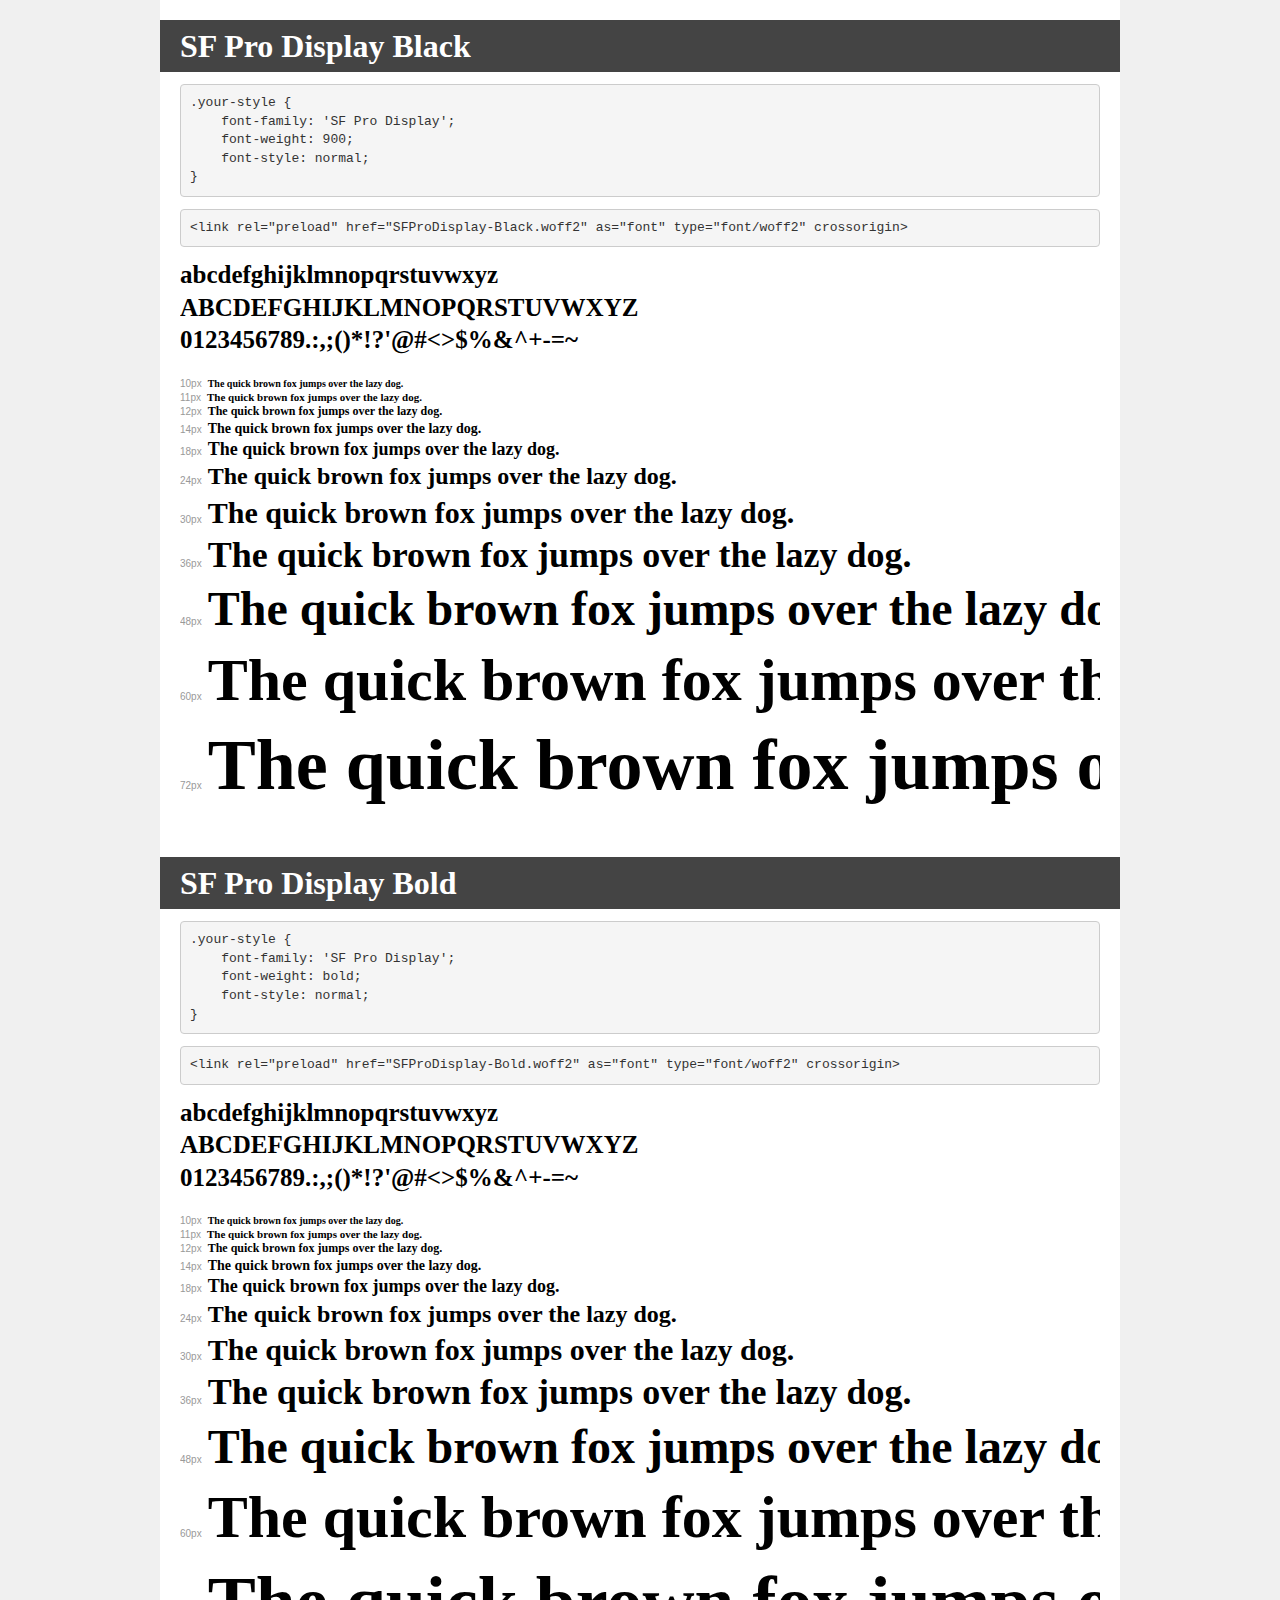
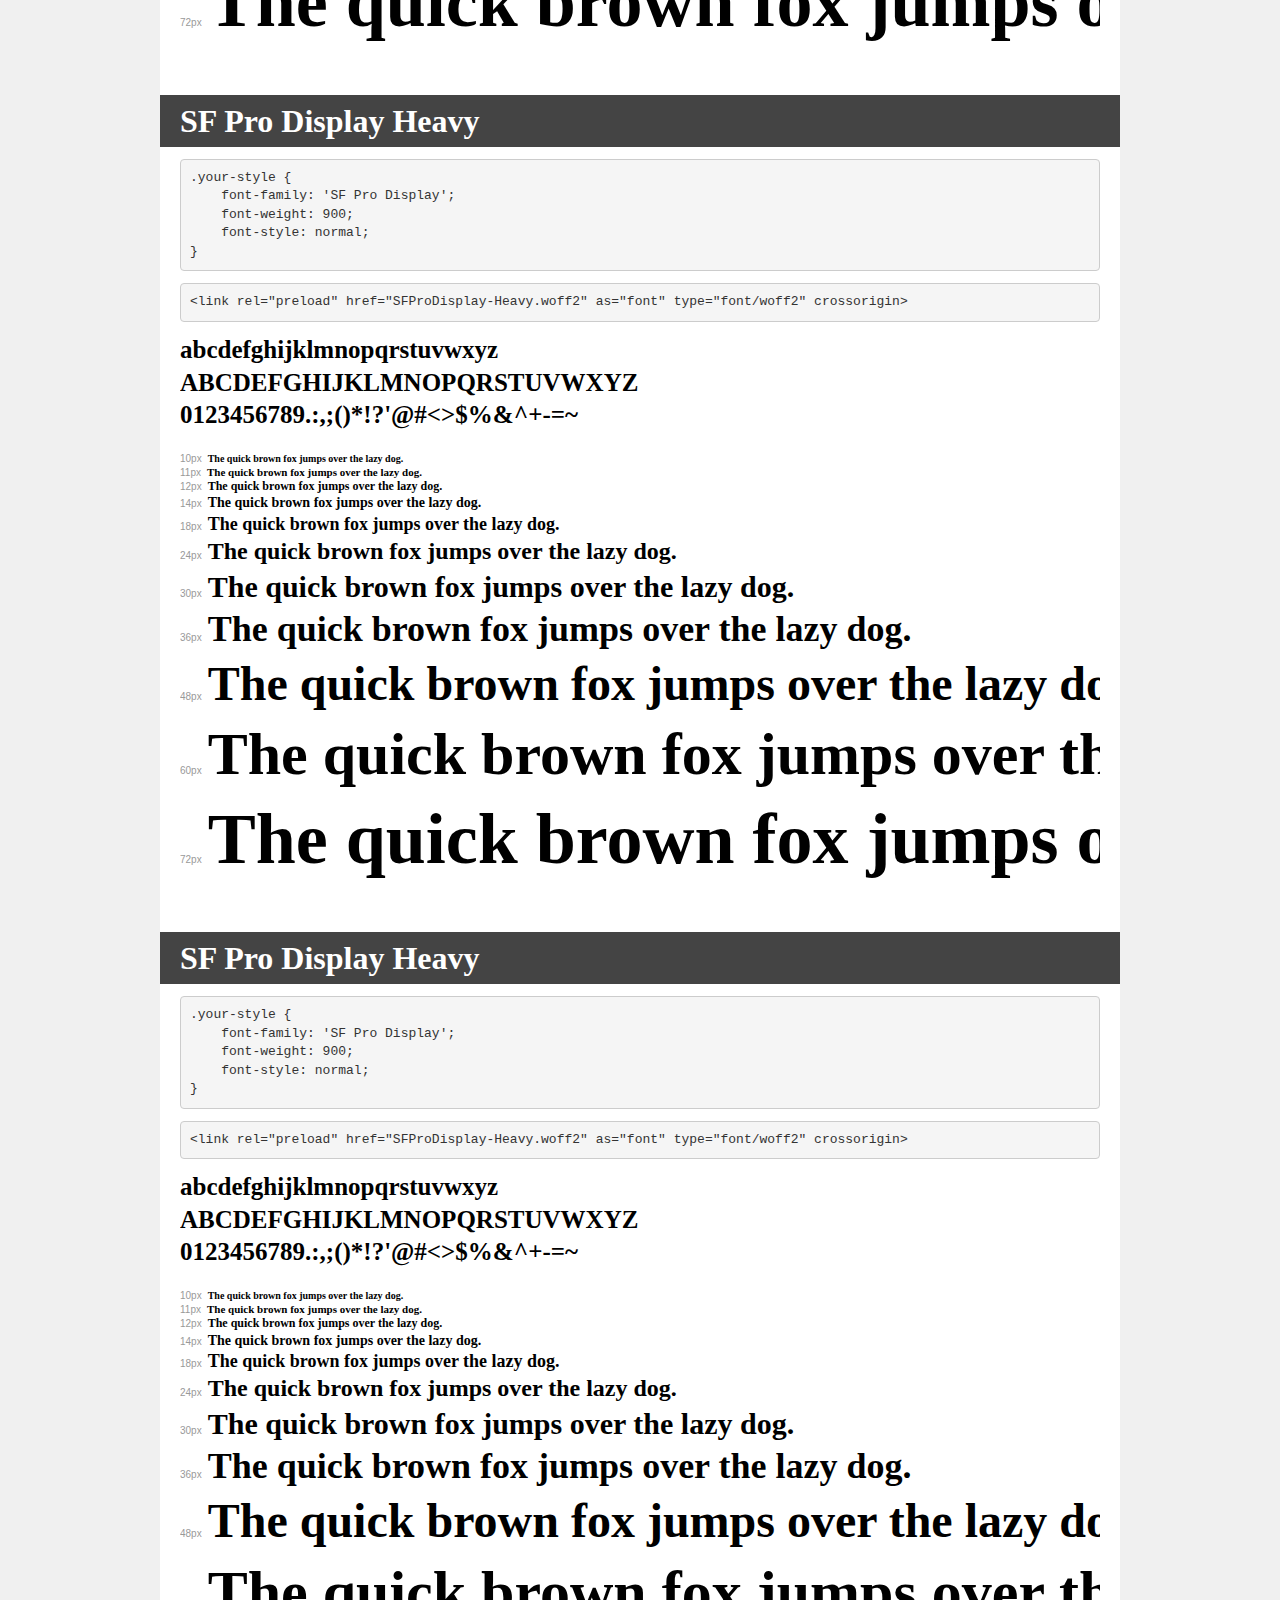
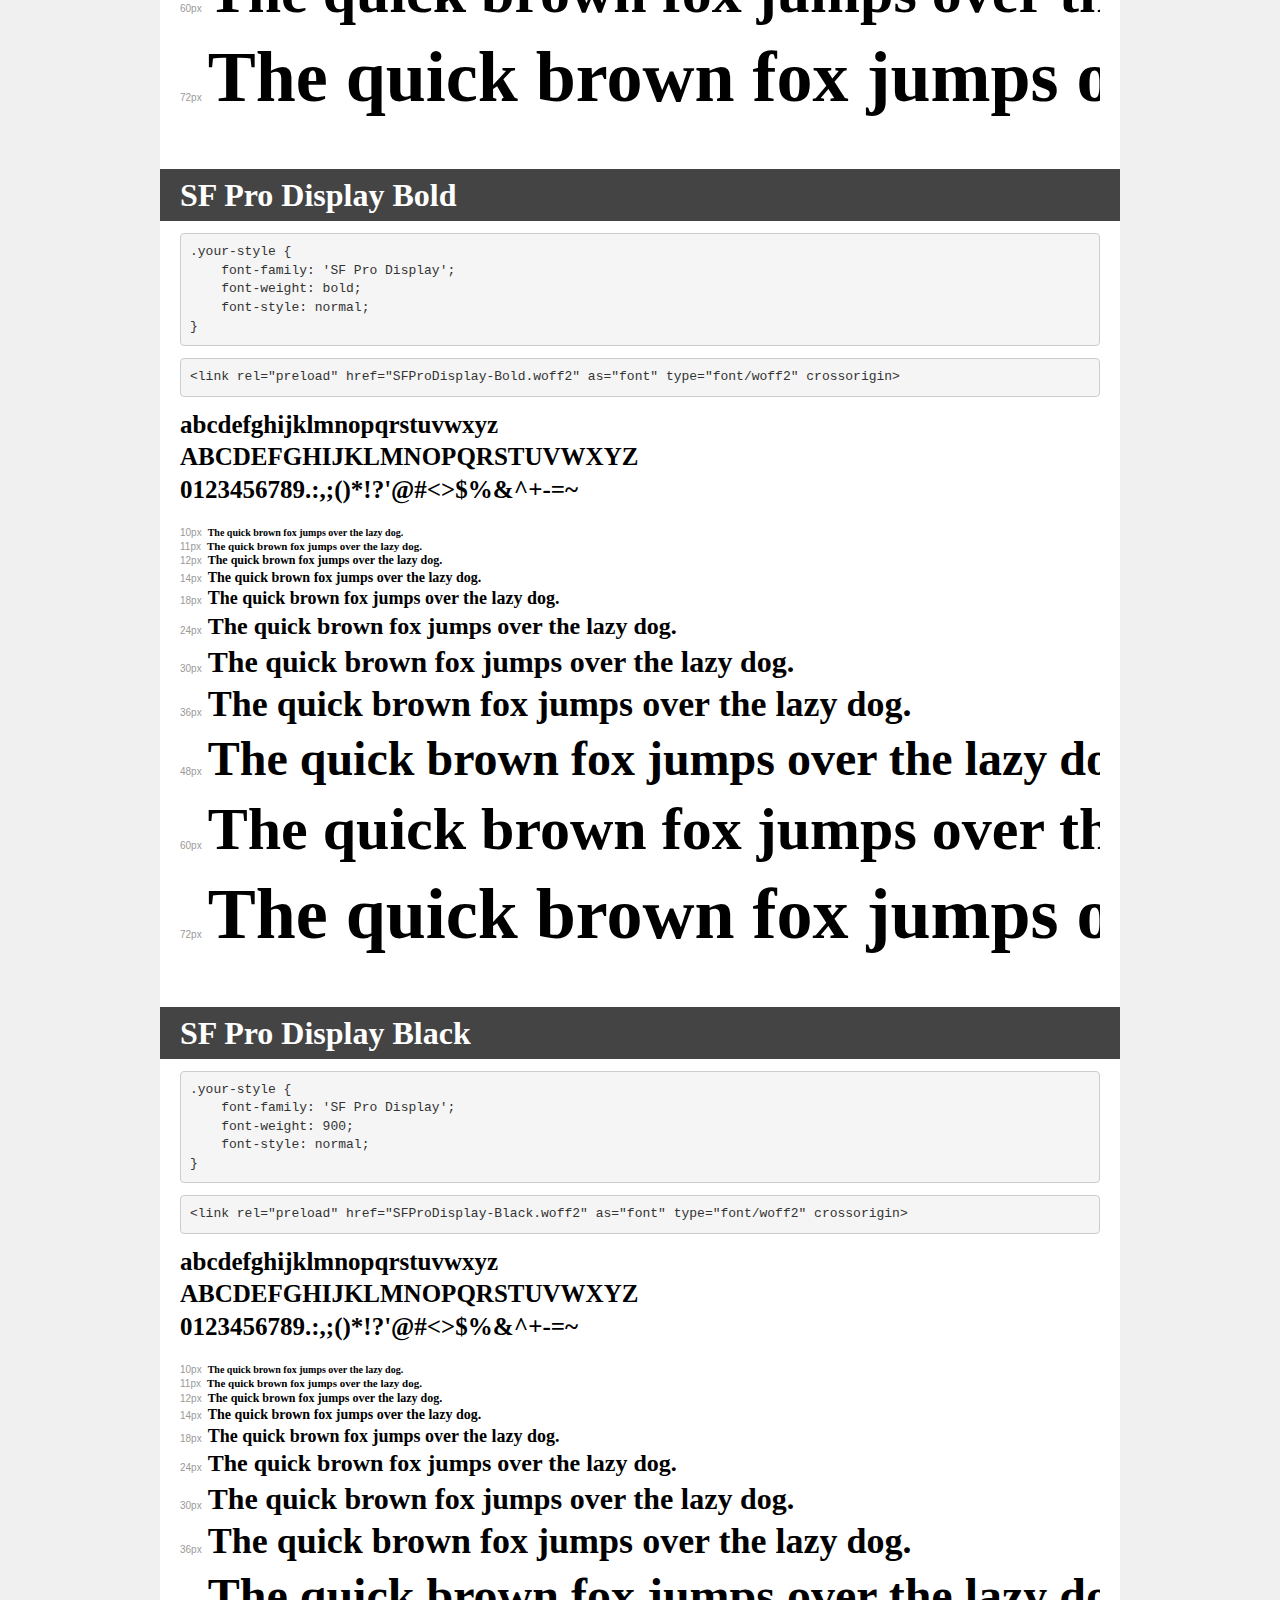
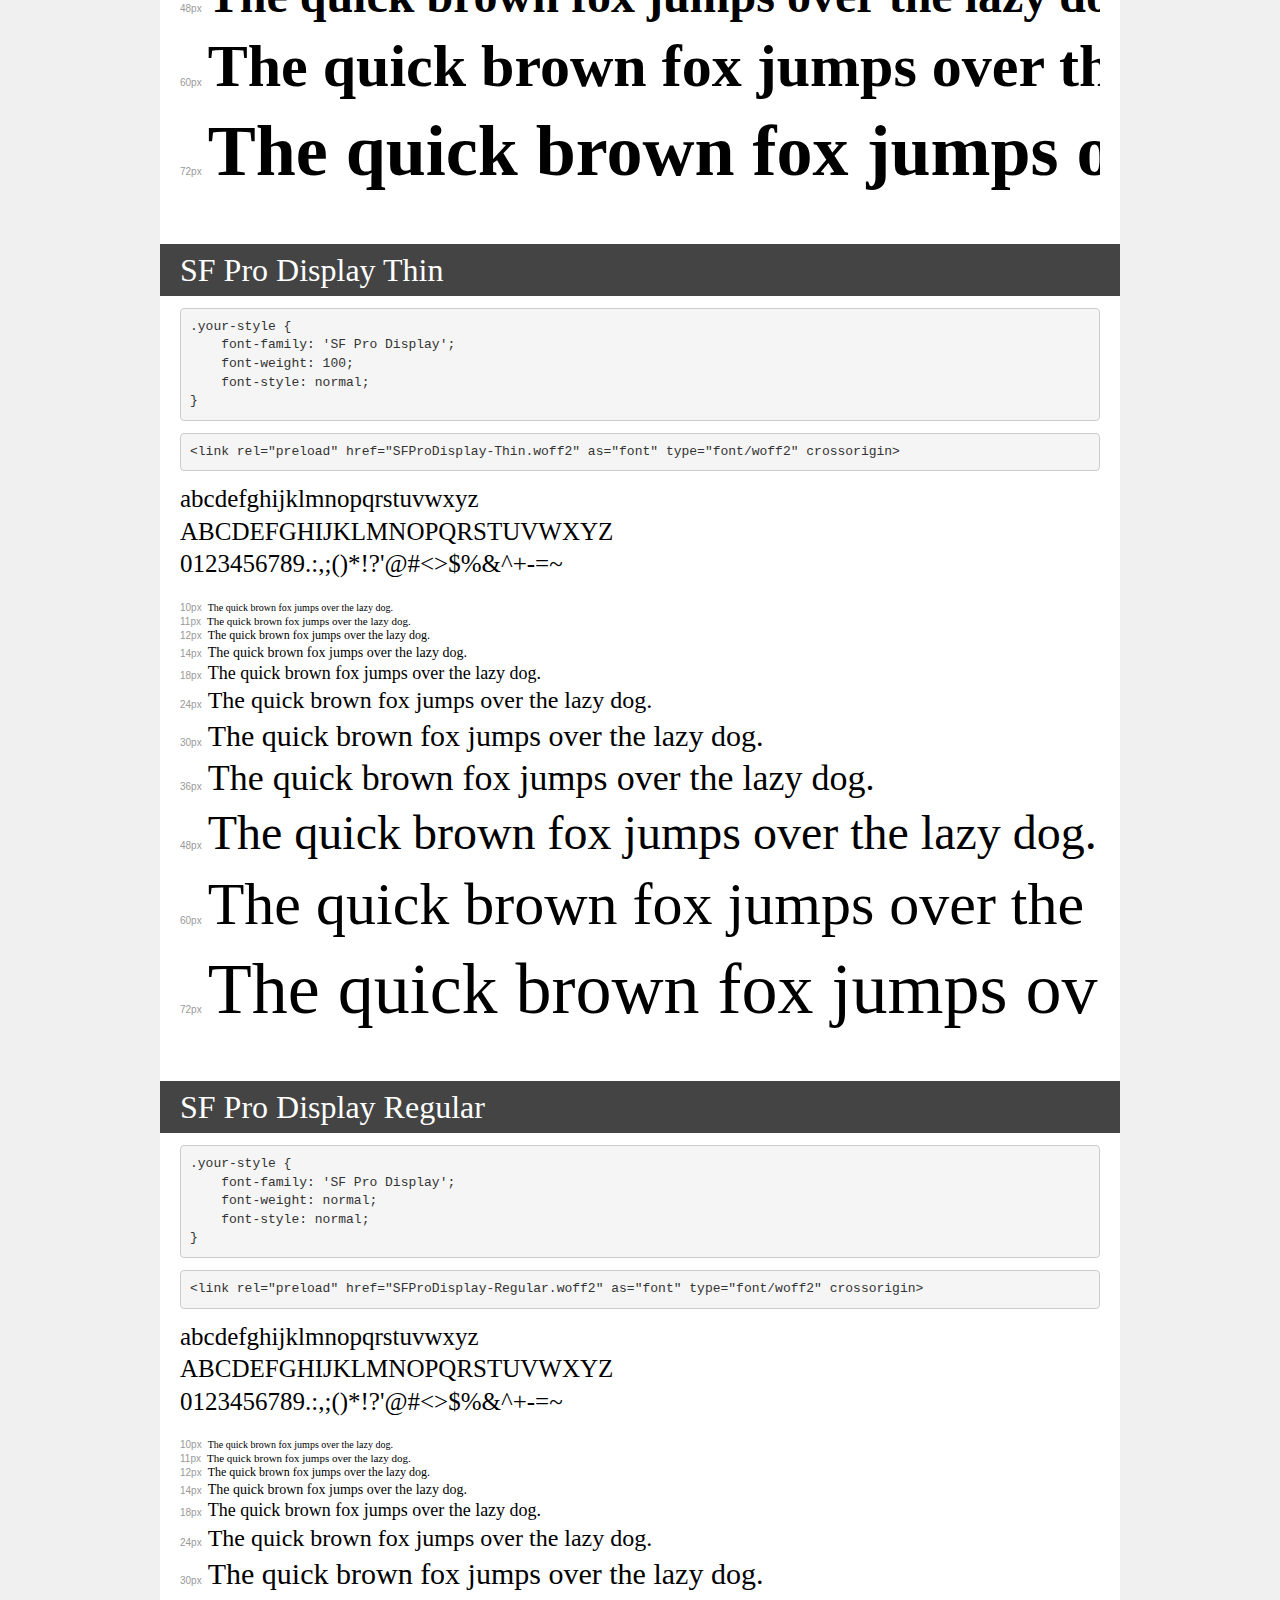
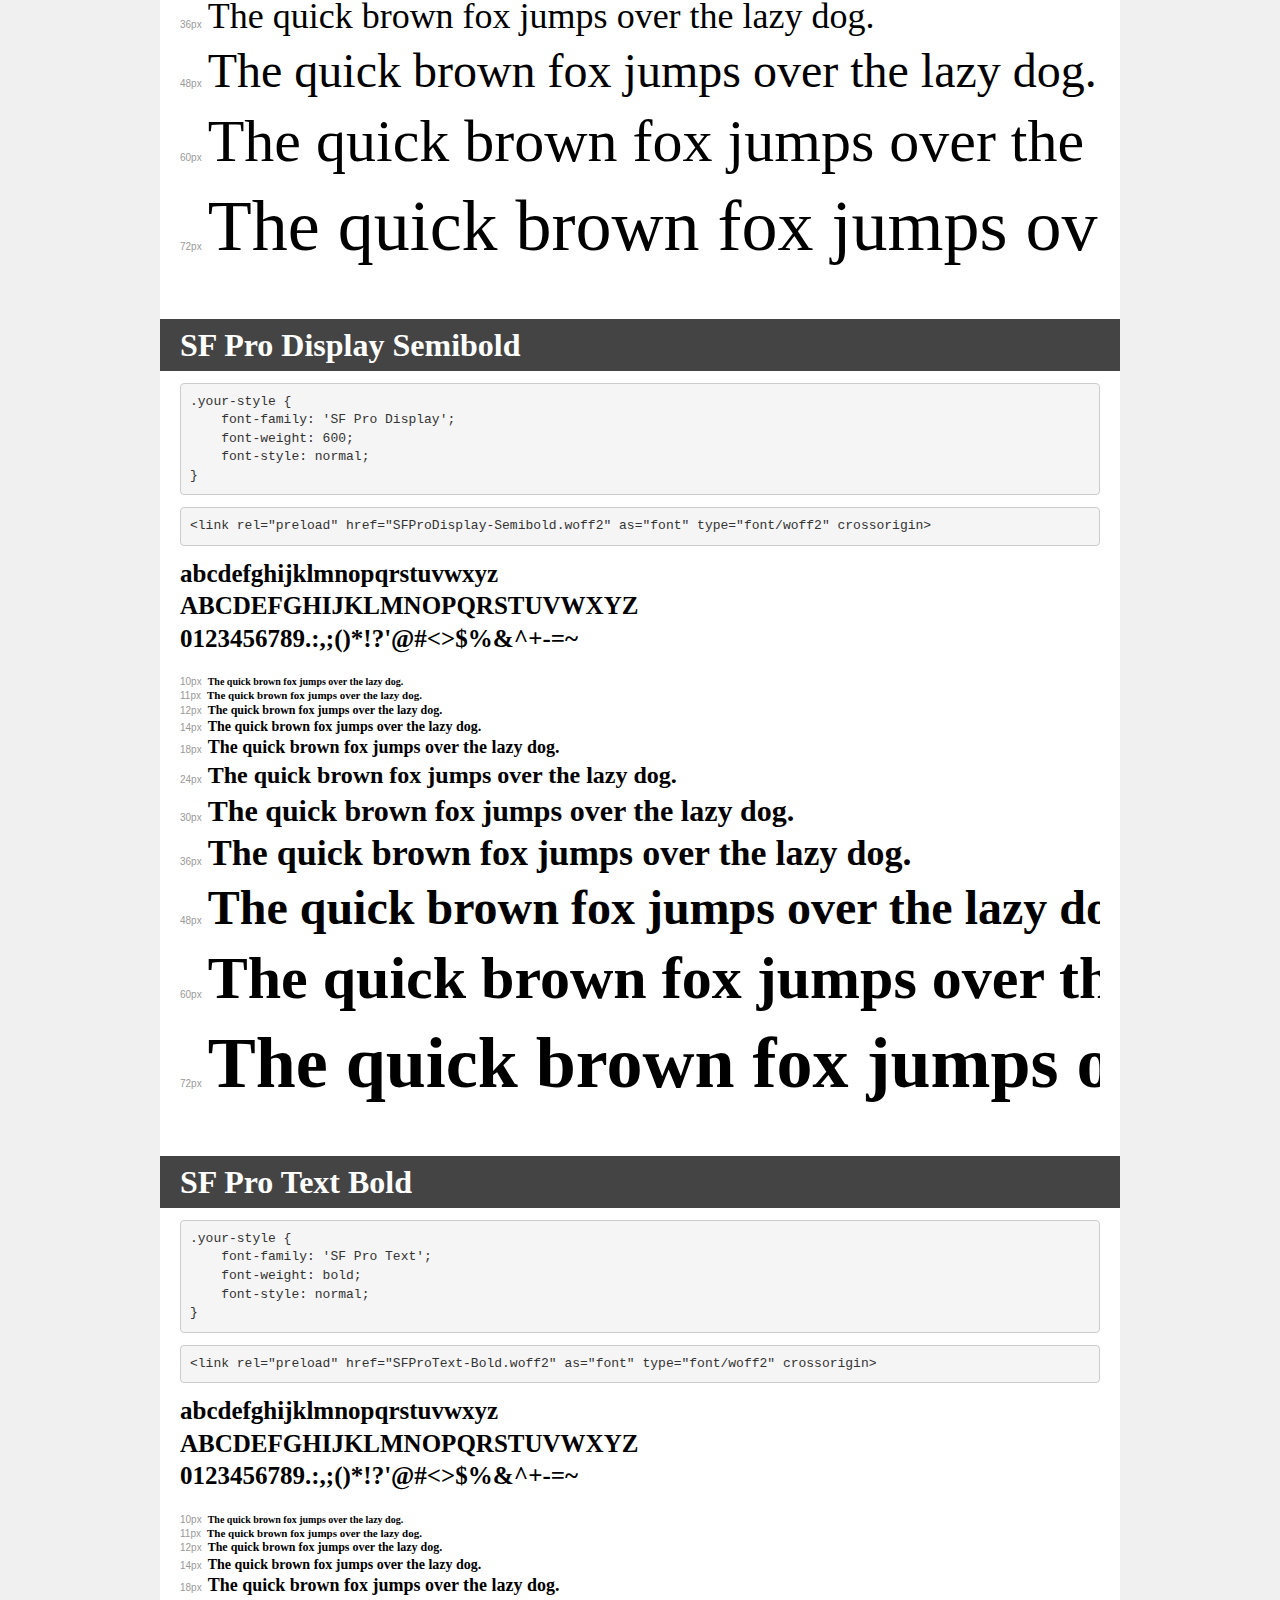
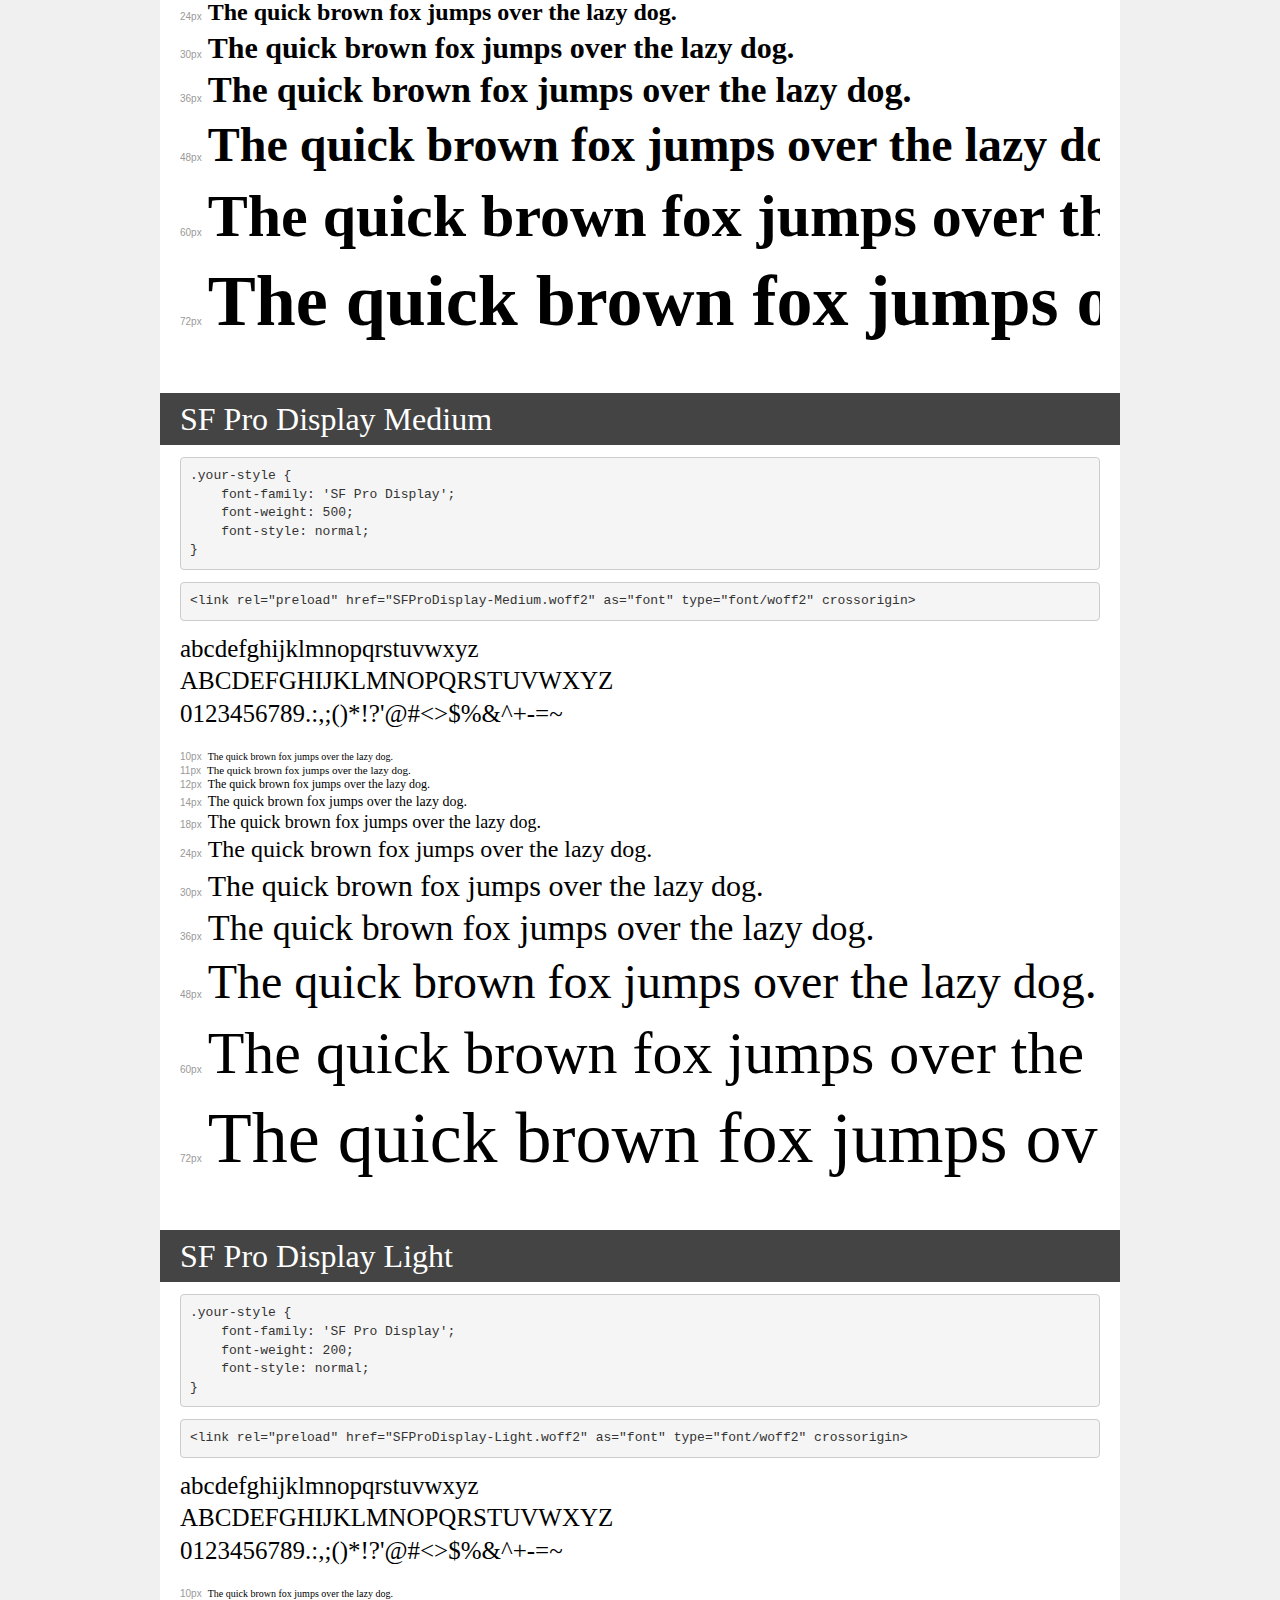
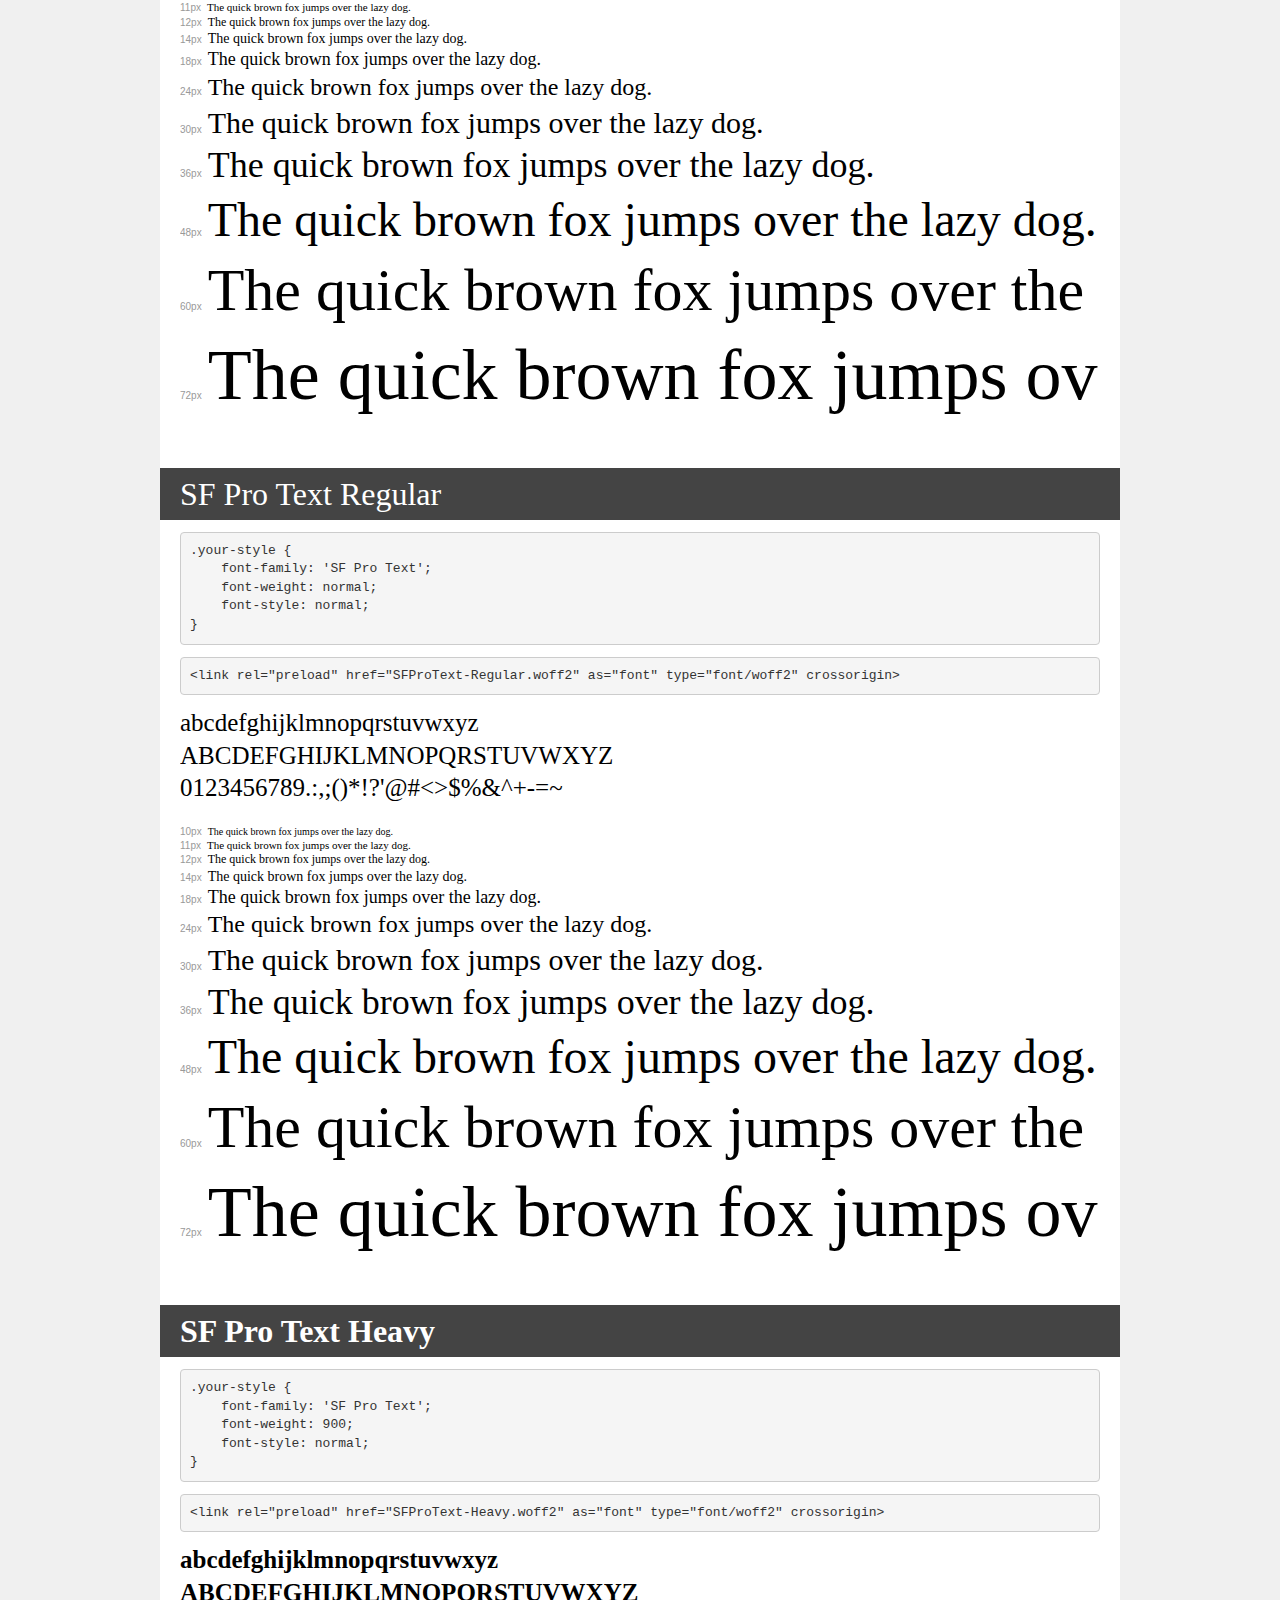
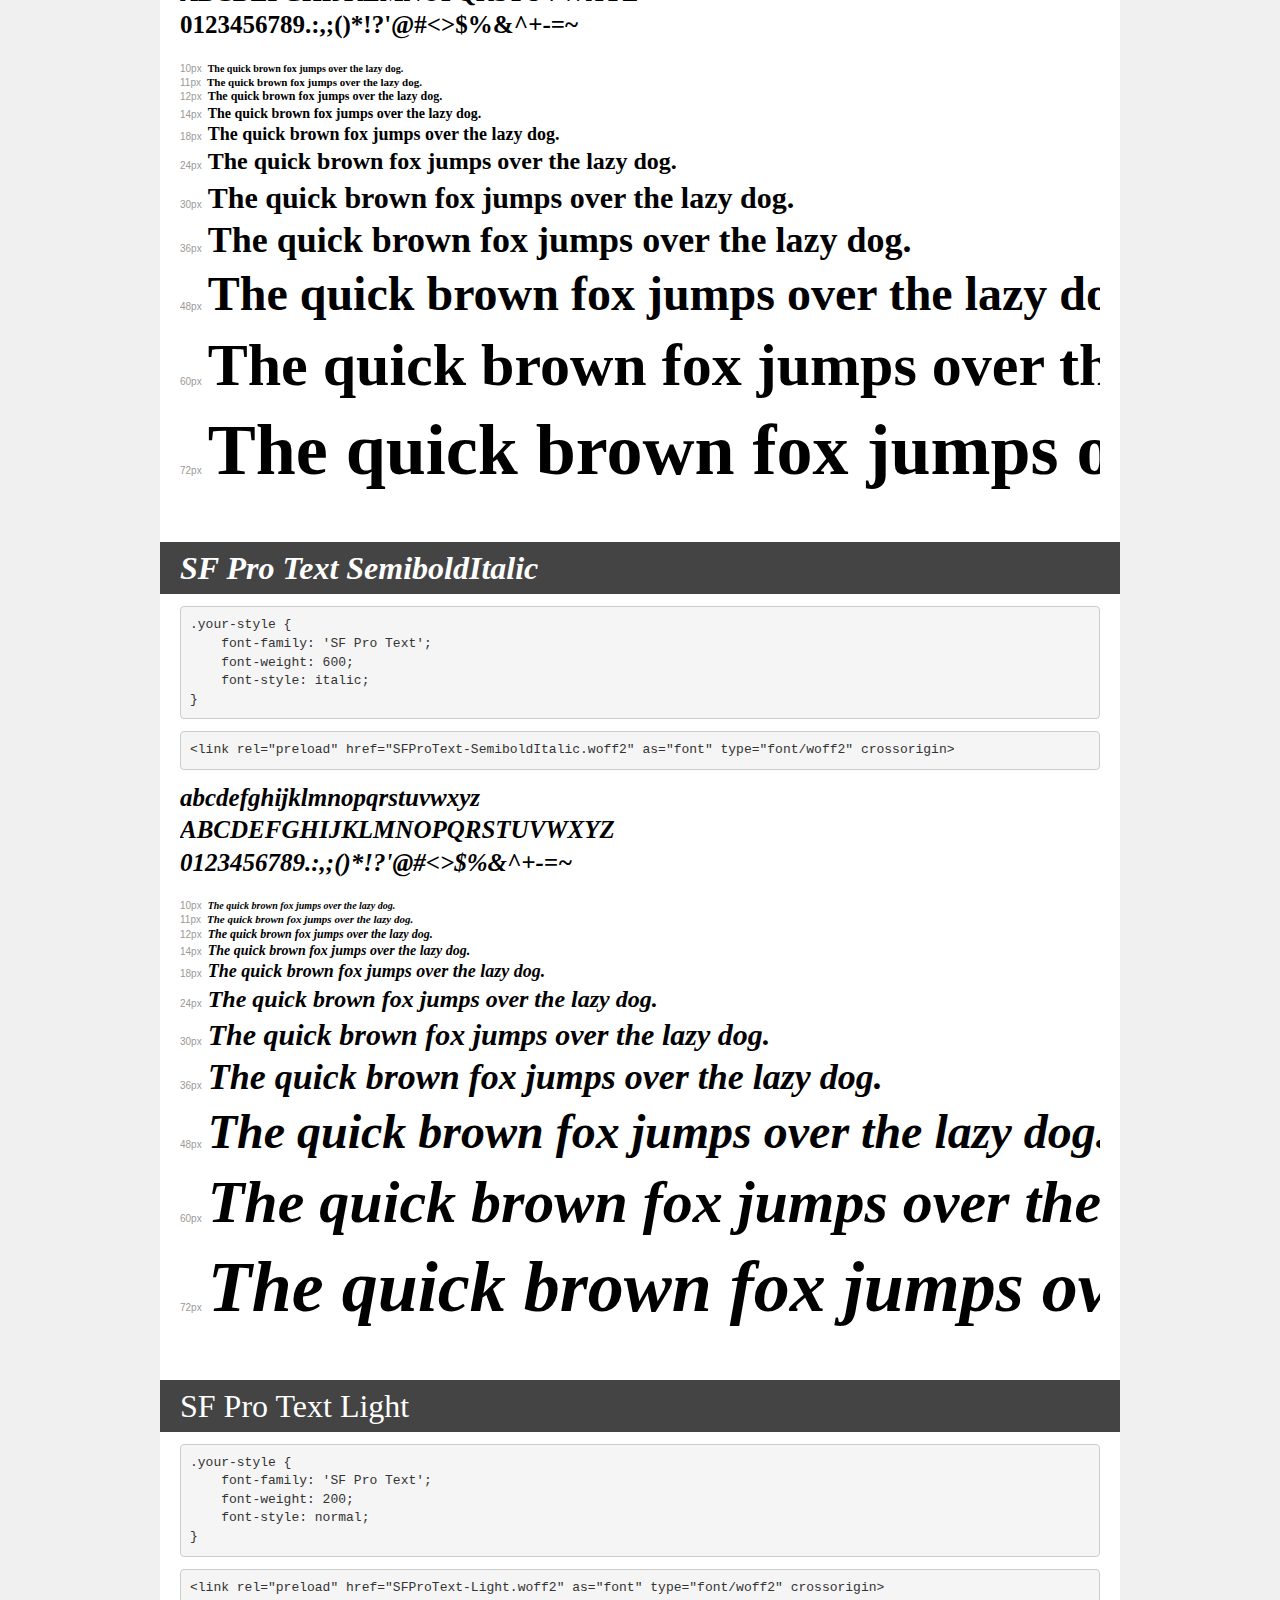
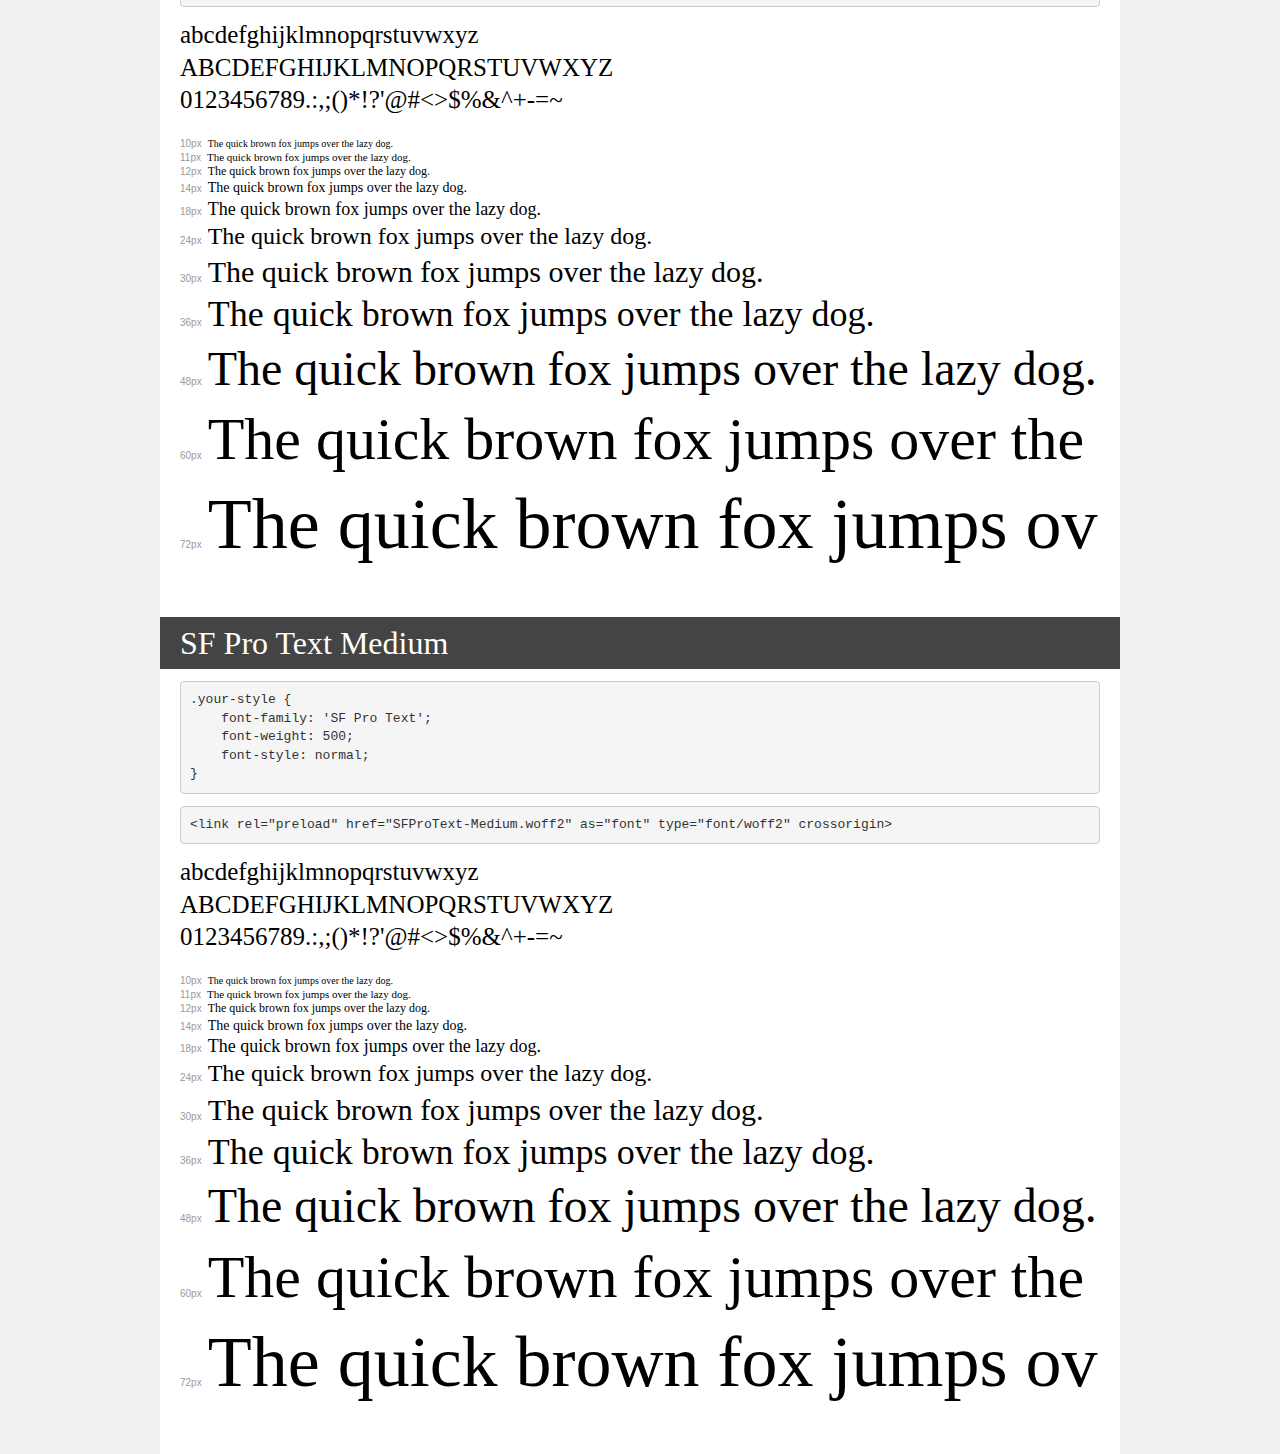
<file: Myfonts/demo.html>
<!DOCTYPE html>
<html lang="en">
<head>
    <meta charset="utf-8">
    <meta http-equiv="X-UA-Compatible" content="IE=edge">
    <meta name="viewport" content="width=device-width, initial-scale=1">
    <meta name="robots" content="noindex, noarchive">
    <meta name="format-detection" content="telephone=no">
    <title>Transfonter demo</title>
    <link href="stylesheet.css" rel="stylesheet">
    <style>
        /*
        http://meyerweb.com/eric/tools/css/reset/
        v2.0 | 20110126
        License: none (public domain)
        */
        html, body, div, span, applet, object, iframe,
        h1, h2, h3, h4, h5, h6, p, blockquote, pre,
        a, abbr, acronym, address, big, cite, code,
        del, dfn, em, img, ins, kbd, q, s, samp,
        small, strike, strong, sub, sup, tt, var,
        b, u, i, center,
        dl, dt, dd, ol, ul, li,
        fieldset, form, label, legend,
        table, caption, tbody, tfoot, thead, tr, th, td,
        article, aside, canvas, details, embed,
        figure, figcaption, footer, header, hgroup,
        menu, nav, output, ruby, section, summary,
        time, mark, audio, video {
            margin: 0;
            padding: 0;
            border: 0;
            font-size: 100%;
            font: inherit;
            vertical-align: baseline;
        }
        /* HTML5 display-role reset for older browsers */
        article, aside, details, figcaption, figure,
        footer, header, hgroup, menu, nav, section {
            display: block;
        }
        body {
            line-height: 1;
        }
        ol, ul {
            list-style: none;
        }
        blockquote, q {
            quotes: none;
        }
        blockquote:before, blockquote:after,
        q:before, q:after {
            content: '';
            content: none;
        }
        table {
            border-collapse: collapse;
            border-spacing: 0;
        }
        /* demo styles */
        body {
            background: #f0f0f0;
            color: #000;
        }
        .page {
            background: #fff;
            width: 920px;
            margin: 0 auto;
            padding: 20px 20px 0 20px;
            overflow: hidden;
        }
        .font-container {
            overflow-x: auto;
            overflow-y: hidden;
            margin-bottom: 40px;
            line-height: 1.3;
            white-space: nowrap;
            padding-bottom: 5px;
        }
        h1 {
            position: relative;
            background: #444;
            font-size: 32px;
            color: #fff;
            padding: 10px 20px;
            margin: 0 -20px 12px -20px;
        }
        .letters {
            font-size: 25px;
            margin-bottom: 20px;
        }
        .s10:before {
            content: '10px';
        }
        .s11:before {
            content: '11px';
        }
        .s12:before {
            content: '12px';
        }
        .s14:before {
            content: '14px';
        }
        .s18:before {
            content: '18px';
        }
        .s24:before {
            content: '24px';
        }
        .s30:before {
            content: '30px';
        }
        .s36:before {
            content: '36px';
        }
        .s48:before {
            content: '48px';
        }
        .s60:before {
            content: '60px';
        }
        .s72:before {
            content: '72px';
        }
        .s10:before, .s11:before, .s12:before, .s14:before,
        .s18:before, .s24:before, .s30:before, .s36:before,
        .s48:before, .s60:before, .s72:before {
            font-family: Arial, sans-serif;
            font-size: 10px;
            font-weight: normal;
            font-style: normal;
            color: #999;
            padding-right: 6px;
        }
        pre {
            display: block;
            padding: 9px;
            margin: 0 0 12px;
            font-family: Monaco, Menlo, Consolas, "Courier New", monospace;
            font-size: 13px;
            line-height: 1.428571429;
            color: #333;
            font-weight: normal;
            font-style: normal;
            background-color: #f5f5f5;
            border: 1px solid #ccc;
            overflow-x: auto;
            border-radius: 4px;
        }
        /* responsive */
        @media (max-width: 959px) {
            .page {
                width: auto;
                margin: 0;
            }
        }
    </style>
</head>
<body>
<div class="page">
    <div class="demo">
        <h1 style="font-family: 'SF Pro Display'; font-weight: 900; font-style: normal;">SF Pro Display Black</h1>
        <pre title="Usage">.your-style {
    font-family: 'SF Pro Display';
    font-weight: 900;
    font-style: normal;
}</pre>
        <pre title="Preload (optional)">
&lt;link rel=&quot;preload&quot; href=&quot;SFProDisplay-Black.woff2&quot; as=&quot;font&quot; type=&quot;font/woff2&quot; crossorigin&gt;</pre>
        <div class="font-container" style="font-family: 'SF Pro Display'; font-weight: 900; font-style: normal;">
            <p class="letters">
                abcdefghijklmnopqrstuvwxyz<br>
ABCDEFGHIJKLMNOPQRSTUVWXYZ<br>
                0123456789.:,;()*!?'@#&lt;&gt;$%&^+-=~
            </p>
            <p class="s10" style="font-size: 10px;">The quick brown fox jumps over the lazy dog.</p>
            <p class="s11" style="font-size: 11px;">The quick brown fox jumps over the lazy dog.</p>
            <p class="s12" style="font-size: 12px;">The quick brown fox jumps over the lazy dog.</p>
            <p class="s14" style="font-size: 14px;">The quick brown fox jumps over the lazy dog.</p>
            <p class="s18" style="font-size: 18px;">The quick brown fox jumps over the lazy dog.</p>
            <p class="s24" style="font-size: 24px;">The quick brown fox jumps over the lazy dog.</p>
            <p class="s30" style="font-size: 30px;">The quick brown fox jumps over the lazy dog.</p>
            <p class="s36" style="font-size: 36px;">The quick brown fox jumps over the lazy dog.</p>
            <p class="s48" style="font-size: 48px;">The quick brown fox jumps over the lazy dog.</p>
            <p class="s60" style="font-size: 60px;">The quick brown fox jumps over the lazy dog.</p>
            <p class="s72" style="font-size: 72px;">The quick brown fox jumps over the lazy dog.</p>
        </div>
    </div>

    <div class="demo">
        <h1 style="font-family: 'SF Pro Display'; font-weight: bold; font-style: normal;">SF Pro Display Bold</h1>
        <pre title="Usage">.your-style {
    font-family: 'SF Pro Display';
    font-weight: bold;
    font-style: normal;
}</pre>
        <pre title="Preload (optional)">
&lt;link rel=&quot;preload&quot; href=&quot;SFProDisplay-Bold.woff2&quot; as=&quot;font&quot; type=&quot;font/woff2&quot; crossorigin&gt;</pre>
        <div class="font-container" style="font-family: 'SF Pro Display'; font-weight: bold; font-style: normal;">
            <p class="letters">
                abcdefghijklmnopqrstuvwxyz<br>
ABCDEFGHIJKLMNOPQRSTUVWXYZ<br>
                0123456789.:,;()*!?'@#&lt;&gt;$%&^+-=~
            </p>
            <p class="s10" style="font-size: 10px;">The quick brown fox jumps over the lazy dog.</p>
            <p class="s11" style="font-size: 11px;">The quick brown fox jumps over the lazy dog.</p>
            <p class="s12" style="font-size: 12px;">The quick brown fox jumps over the lazy dog.</p>
            <p class="s14" style="font-size: 14px;">The quick brown fox jumps over the lazy dog.</p>
            <p class="s18" style="font-size: 18px;">The quick brown fox jumps over the lazy dog.</p>
            <p class="s24" style="font-size: 24px;">The quick brown fox jumps over the lazy dog.</p>
            <p class="s30" style="font-size: 30px;">The quick brown fox jumps over the lazy dog.</p>
            <p class="s36" style="font-size: 36px;">The quick brown fox jumps over the lazy dog.</p>
            <p class="s48" style="font-size: 48px;">The quick brown fox jumps over the lazy dog.</p>
            <p class="s60" style="font-size: 60px;">The quick brown fox jumps over the lazy dog.</p>
            <p class="s72" style="font-size: 72px;">The quick brown fox jumps over the lazy dog.</p>
        </div>
    </div>

    <div class="demo">
        <h1 style="font-family: 'SF Pro Display'; font-weight: 900; font-style: normal;">SF Pro Display Heavy</h1>
        <pre title="Usage">.your-style {
    font-family: 'SF Pro Display';
    font-weight: 900;
    font-style: normal;
}</pre>
        <pre title="Preload (optional)">
&lt;link rel=&quot;preload&quot; href=&quot;SFProDisplay-Heavy.woff2&quot; as=&quot;font&quot; type=&quot;font/woff2&quot; crossorigin&gt;</pre>
        <div class="font-container" style="font-family: 'SF Pro Display'; font-weight: 900; font-style: normal;">
            <p class="letters">
                abcdefghijklmnopqrstuvwxyz<br>
ABCDEFGHIJKLMNOPQRSTUVWXYZ<br>
                0123456789.:,;()*!?'@#&lt;&gt;$%&^+-=~
            </p>
            <p class="s10" style="font-size: 10px;">The quick brown fox jumps over the lazy dog.</p>
            <p class="s11" style="font-size: 11px;">The quick brown fox jumps over the lazy dog.</p>
            <p class="s12" style="font-size: 12px;">The quick brown fox jumps over the lazy dog.</p>
            <p class="s14" style="font-size: 14px;">The quick brown fox jumps over the lazy dog.</p>
            <p class="s18" style="font-size: 18px;">The quick brown fox jumps over the lazy dog.</p>
            <p class="s24" style="font-size: 24px;">The quick brown fox jumps over the lazy dog.</p>
            <p class="s30" style="font-size: 30px;">The quick brown fox jumps over the lazy dog.</p>
            <p class="s36" style="font-size: 36px;">The quick brown fox jumps over the lazy dog.</p>
            <p class="s48" style="font-size: 48px;">The quick brown fox jumps over the lazy dog.</p>
            <p class="s60" style="font-size: 60px;">The quick brown fox jumps over the lazy dog.</p>
            <p class="s72" style="font-size: 72px;">The quick brown fox jumps over the lazy dog.</p>
        </div>
    </div>

    <div class="demo">
        <h1 style="font-family: 'SF Pro Display'; font-weight: 900; font-style: normal;">SF Pro Display Heavy</h1>
        <pre title="Usage">.your-style {
    font-family: 'SF Pro Display';
    font-weight: 900;
    font-style: normal;
}</pre>
        <pre title="Preload (optional)">
&lt;link rel=&quot;preload&quot; href=&quot;SFProDisplay-Heavy.woff2&quot; as=&quot;font&quot; type=&quot;font/woff2&quot; crossorigin&gt;</pre>
        <div class="font-container" style="font-family: 'SF Pro Display'; font-weight: 900; font-style: normal;">
            <p class="letters">
                abcdefghijklmnopqrstuvwxyz<br>
ABCDEFGHIJKLMNOPQRSTUVWXYZ<br>
                0123456789.:,;()*!?'@#&lt;&gt;$%&^+-=~
            </p>
            <p class="s10" style="font-size: 10px;">The quick brown fox jumps over the lazy dog.</p>
            <p class="s11" style="font-size: 11px;">The quick brown fox jumps over the lazy dog.</p>
            <p class="s12" style="font-size: 12px;">The quick brown fox jumps over the lazy dog.</p>
            <p class="s14" style="font-size: 14px;">The quick brown fox jumps over the lazy dog.</p>
            <p class="s18" style="font-size: 18px;">The quick brown fox jumps over the lazy dog.</p>
            <p class="s24" style="font-size: 24px;">The quick brown fox jumps over the lazy dog.</p>
            <p class="s30" style="font-size: 30px;">The quick brown fox jumps over the lazy dog.</p>
            <p class="s36" style="font-size: 36px;">The quick brown fox jumps over the lazy dog.</p>
            <p class="s48" style="font-size: 48px;">The quick brown fox jumps over the lazy dog.</p>
            <p class="s60" style="font-size: 60px;">The quick brown fox jumps over the lazy dog.</p>
            <p class="s72" style="font-size: 72px;">The quick brown fox jumps over the lazy dog.</p>
        </div>
    </div>

    <div class="demo">
        <h1 style="font-family: 'SF Pro Display'; font-weight: bold; font-style: normal;">SF Pro Display Bold</h1>
        <pre title="Usage">.your-style {
    font-family: 'SF Pro Display';
    font-weight: bold;
    font-style: normal;
}</pre>
        <pre title="Preload (optional)">
&lt;link rel=&quot;preload&quot; href=&quot;SFProDisplay-Bold.woff2&quot; as=&quot;font&quot; type=&quot;font/woff2&quot; crossorigin&gt;</pre>
        <div class="font-container" style="font-family: 'SF Pro Display'; font-weight: bold; font-style: normal;">
            <p class="letters">
                abcdefghijklmnopqrstuvwxyz<br>
ABCDEFGHIJKLMNOPQRSTUVWXYZ<br>
                0123456789.:,;()*!?'@#&lt;&gt;$%&^+-=~
            </p>
            <p class="s10" style="font-size: 10px;">The quick brown fox jumps over the lazy dog.</p>
            <p class="s11" style="font-size: 11px;">The quick brown fox jumps over the lazy dog.</p>
            <p class="s12" style="font-size: 12px;">The quick brown fox jumps over the lazy dog.</p>
            <p class="s14" style="font-size: 14px;">The quick brown fox jumps over the lazy dog.</p>
            <p class="s18" style="font-size: 18px;">The quick brown fox jumps over the lazy dog.</p>
            <p class="s24" style="font-size: 24px;">The quick brown fox jumps over the lazy dog.</p>
            <p class="s30" style="font-size: 30px;">The quick brown fox jumps over the lazy dog.</p>
            <p class="s36" style="font-size: 36px;">The quick brown fox jumps over the lazy dog.</p>
            <p class="s48" style="font-size: 48px;">The quick brown fox jumps over the lazy dog.</p>
            <p class="s60" style="font-size: 60px;">The quick brown fox jumps over the lazy dog.</p>
            <p class="s72" style="font-size: 72px;">The quick brown fox jumps over the lazy dog.</p>
        </div>
    </div>

    <div class="demo">
        <h1 style="font-family: 'SF Pro Display'; font-weight: 900; font-style: normal;">SF Pro Display Black</h1>
        <pre title="Usage">.your-style {
    font-family: 'SF Pro Display';
    font-weight: 900;
    font-style: normal;
}</pre>
        <pre title="Preload (optional)">
&lt;link rel=&quot;preload&quot; href=&quot;SFProDisplay-Black.woff2&quot; as=&quot;font&quot; type=&quot;font/woff2&quot; crossorigin&gt;</pre>
        <div class="font-container" style="font-family: 'SF Pro Display'; font-weight: 900; font-style: normal;">
            <p class="letters">
                abcdefghijklmnopqrstuvwxyz<br>
ABCDEFGHIJKLMNOPQRSTUVWXYZ<br>
                0123456789.:,;()*!?'@#&lt;&gt;$%&^+-=~
            </p>
            <p class="s10" style="font-size: 10px;">The quick brown fox jumps over the lazy dog.</p>
            <p class="s11" style="font-size: 11px;">The quick brown fox jumps over the lazy dog.</p>
            <p class="s12" style="font-size: 12px;">The quick brown fox jumps over the lazy dog.</p>
            <p class="s14" style="font-size: 14px;">The quick brown fox jumps over the lazy dog.</p>
            <p class="s18" style="font-size: 18px;">The quick brown fox jumps over the lazy dog.</p>
            <p class="s24" style="font-size: 24px;">The quick brown fox jumps over the lazy dog.</p>
            <p class="s30" style="font-size: 30px;">The quick brown fox jumps over the lazy dog.</p>
            <p class="s36" style="font-size: 36px;">The quick brown fox jumps over the lazy dog.</p>
            <p class="s48" style="font-size: 48px;">The quick brown fox jumps over the lazy dog.</p>
            <p class="s60" style="font-size: 60px;">The quick brown fox jumps over the lazy dog.</p>
            <p class="s72" style="font-size: 72px;">The quick brown fox jumps over the lazy dog.</p>
        </div>
    </div>

    <div class="demo">
        <h1 style="font-family: 'SF Pro Display'; font-weight: 100; font-style: normal;">SF Pro Display Thin</h1>
        <pre title="Usage">.your-style {
    font-family: 'SF Pro Display';
    font-weight: 100;
    font-style: normal;
}</pre>
        <pre title="Preload (optional)">
&lt;link rel=&quot;preload&quot; href=&quot;SFProDisplay-Thin.woff2&quot; as=&quot;font&quot; type=&quot;font/woff2&quot; crossorigin&gt;</pre>
        <div class="font-container" style="font-family: 'SF Pro Display'; font-weight: 100; font-style: normal;">
            <p class="letters">
                abcdefghijklmnopqrstuvwxyz<br>
ABCDEFGHIJKLMNOPQRSTUVWXYZ<br>
                0123456789.:,;()*!?'@#&lt;&gt;$%&^+-=~
            </p>
            <p class="s10" style="font-size: 10px;">The quick brown fox jumps over the lazy dog.</p>
            <p class="s11" style="font-size: 11px;">The quick brown fox jumps over the lazy dog.</p>
            <p class="s12" style="font-size: 12px;">The quick brown fox jumps over the lazy dog.</p>
            <p class="s14" style="font-size: 14px;">The quick brown fox jumps over the lazy dog.</p>
            <p class="s18" style="font-size: 18px;">The quick brown fox jumps over the lazy dog.</p>
            <p class="s24" style="font-size: 24px;">The quick brown fox jumps over the lazy dog.</p>
            <p class="s30" style="font-size: 30px;">The quick brown fox jumps over the lazy dog.</p>
            <p class="s36" style="font-size: 36px;">The quick brown fox jumps over the lazy dog.</p>
            <p class="s48" style="font-size: 48px;">The quick brown fox jumps over the lazy dog.</p>
            <p class="s60" style="font-size: 60px;">The quick brown fox jumps over the lazy dog.</p>
            <p class="s72" style="font-size: 72px;">The quick brown fox jumps over the lazy dog.</p>
        </div>
    </div>

    <div class="demo">
        <h1 style="font-family: 'SF Pro Display'; font-weight: normal; font-style: normal;">SF Pro Display Regular</h1>
        <pre title="Usage">.your-style {
    font-family: 'SF Pro Display';
    font-weight: normal;
    font-style: normal;
}</pre>
        <pre title="Preload (optional)">
&lt;link rel=&quot;preload&quot; href=&quot;SFProDisplay-Regular.woff2&quot; as=&quot;font&quot; type=&quot;font/woff2&quot; crossorigin&gt;</pre>
        <div class="font-container" style="font-family: 'SF Pro Display'; font-weight: normal; font-style: normal;">
            <p class="letters">
                abcdefghijklmnopqrstuvwxyz<br>
ABCDEFGHIJKLMNOPQRSTUVWXYZ<br>
                0123456789.:,;()*!?'@#&lt;&gt;$%&^+-=~
            </p>
            <p class="s10" style="font-size: 10px;">The quick brown fox jumps over the lazy dog.</p>
            <p class="s11" style="font-size: 11px;">The quick brown fox jumps over the lazy dog.</p>
            <p class="s12" style="font-size: 12px;">The quick brown fox jumps over the lazy dog.</p>
            <p class="s14" style="font-size: 14px;">The quick brown fox jumps over the lazy dog.</p>
            <p class="s18" style="font-size: 18px;">The quick brown fox jumps over the lazy dog.</p>
            <p class="s24" style="font-size: 24px;">The quick brown fox jumps over the lazy dog.</p>
            <p class="s30" style="font-size: 30px;">The quick brown fox jumps over the lazy dog.</p>
            <p class="s36" style="font-size: 36px;">The quick brown fox jumps over the lazy dog.</p>
            <p class="s48" style="font-size: 48px;">The quick brown fox jumps over the lazy dog.</p>
            <p class="s60" style="font-size: 60px;">The quick brown fox jumps over the lazy dog.</p>
            <p class="s72" style="font-size: 72px;">The quick brown fox jumps over the lazy dog.</p>
        </div>
    </div>

    <div class="demo">
        <h1 style="font-family: 'SF Pro Display'; font-weight: 600; font-style: normal;">SF Pro Display Semibold</h1>
        <pre title="Usage">.your-style {
    font-family: 'SF Pro Display';
    font-weight: 600;
    font-style: normal;
}</pre>
        <pre title="Preload (optional)">
&lt;link rel=&quot;preload&quot; href=&quot;SFProDisplay-Semibold.woff2&quot; as=&quot;font&quot; type=&quot;font/woff2&quot; crossorigin&gt;</pre>
        <div class="font-container" style="font-family: 'SF Pro Display'; font-weight: 600; font-style: normal;">
            <p class="letters">
                abcdefghijklmnopqrstuvwxyz<br>
ABCDEFGHIJKLMNOPQRSTUVWXYZ<br>
                0123456789.:,;()*!?'@#&lt;&gt;$%&^+-=~
            </p>
            <p class="s10" style="font-size: 10px;">The quick brown fox jumps over the lazy dog.</p>
            <p class="s11" style="font-size: 11px;">The quick brown fox jumps over the lazy dog.</p>
            <p class="s12" style="font-size: 12px;">The quick brown fox jumps over the lazy dog.</p>
            <p class="s14" style="font-size: 14px;">The quick brown fox jumps over the lazy dog.</p>
            <p class="s18" style="font-size: 18px;">The quick brown fox jumps over the lazy dog.</p>
            <p class="s24" style="font-size: 24px;">The quick brown fox jumps over the lazy dog.</p>
            <p class="s30" style="font-size: 30px;">The quick brown fox jumps over the lazy dog.</p>
            <p class="s36" style="font-size: 36px;">The quick brown fox jumps over the lazy dog.</p>
            <p class="s48" style="font-size: 48px;">The quick brown fox jumps over the lazy dog.</p>
            <p class="s60" style="font-size: 60px;">The quick brown fox jumps over the lazy dog.</p>
            <p class="s72" style="font-size: 72px;">The quick brown fox jumps over the lazy dog.</p>
        </div>
    </div>

    <div class="demo">
        <h1 style="font-family: 'SF Pro Text'; font-weight: bold; font-style: normal;">SF Pro Text Bold</h1>
        <pre title="Usage">.your-style {
    font-family: 'SF Pro Text';
    font-weight: bold;
    font-style: normal;
}</pre>
        <pre title="Preload (optional)">
&lt;link rel=&quot;preload&quot; href=&quot;SFProText-Bold.woff2&quot; as=&quot;font&quot; type=&quot;font/woff2&quot; crossorigin&gt;</pre>
        <div class="font-container" style="font-family: 'SF Pro Text'; font-weight: bold; font-style: normal;">
            <p class="letters">
                abcdefghijklmnopqrstuvwxyz<br>
ABCDEFGHIJKLMNOPQRSTUVWXYZ<br>
                0123456789.:,;()*!?'@#&lt;&gt;$%&^+-=~
            </p>
            <p class="s10" style="font-size: 10px;">The quick brown fox jumps over the lazy dog.</p>
            <p class="s11" style="font-size: 11px;">The quick brown fox jumps over the lazy dog.</p>
            <p class="s12" style="font-size: 12px;">The quick brown fox jumps over the lazy dog.</p>
            <p class="s14" style="font-size: 14px;">The quick brown fox jumps over the lazy dog.</p>
            <p class="s18" style="font-size: 18px;">The quick brown fox jumps over the lazy dog.</p>
            <p class="s24" style="font-size: 24px;">The quick brown fox jumps over the lazy dog.</p>
            <p class="s30" style="font-size: 30px;">The quick brown fox jumps over the lazy dog.</p>
            <p class="s36" style="font-size: 36px;">The quick brown fox jumps over the lazy dog.</p>
            <p class="s48" style="font-size: 48px;">The quick brown fox jumps over the lazy dog.</p>
            <p class="s60" style="font-size: 60px;">The quick brown fox jumps over the lazy dog.</p>
            <p class="s72" style="font-size: 72px;">The quick brown fox jumps over the lazy dog.</p>
        </div>
    </div>

    <div class="demo">
        <h1 style="font-family: 'SF Pro Display'; font-weight: 500; font-style: normal;">SF Pro Display Medium</h1>
        <pre title="Usage">.your-style {
    font-family: 'SF Pro Display';
    font-weight: 500;
    font-style: normal;
}</pre>
        <pre title="Preload (optional)">
&lt;link rel=&quot;preload&quot; href=&quot;SFProDisplay-Medium.woff2&quot; as=&quot;font&quot; type=&quot;font/woff2&quot; crossorigin&gt;</pre>
        <div class="font-container" style="font-family: 'SF Pro Display'; font-weight: 500; font-style: normal;">
            <p class="letters">
                abcdefghijklmnopqrstuvwxyz<br>
ABCDEFGHIJKLMNOPQRSTUVWXYZ<br>
                0123456789.:,;()*!?'@#&lt;&gt;$%&^+-=~
            </p>
            <p class="s10" style="font-size: 10px;">The quick brown fox jumps over the lazy dog.</p>
            <p class="s11" style="font-size: 11px;">The quick brown fox jumps over the lazy dog.</p>
            <p class="s12" style="font-size: 12px;">The quick brown fox jumps over the lazy dog.</p>
            <p class="s14" style="font-size: 14px;">The quick brown fox jumps over the lazy dog.</p>
            <p class="s18" style="font-size: 18px;">The quick brown fox jumps over the lazy dog.</p>
            <p class="s24" style="font-size: 24px;">The quick brown fox jumps over the lazy dog.</p>
            <p class="s30" style="font-size: 30px;">The quick brown fox jumps over the lazy dog.</p>
            <p class="s36" style="font-size: 36px;">The quick brown fox jumps over the lazy dog.</p>
            <p class="s48" style="font-size: 48px;">The quick brown fox jumps over the lazy dog.</p>
            <p class="s60" style="font-size: 60px;">The quick brown fox jumps over the lazy dog.</p>
            <p class="s72" style="font-size: 72px;">The quick brown fox jumps over the lazy dog.</p>
        </div>
    </div>

    <div class="demo">
        <h1 style="font-family: 'SF Pro Display'; font-weight: 200; font-style: normal;">SF Pro Display Light</h1>
        <pre title="Usage">.your-style {
    font-family: 'SF Pro Display';
    font-weight: 200;
    font-style: normal;
}</pre>
        <pre title="Preload (optional)">
&lt;link rel=&quot;preload&quot; href=&quot;SFProDisplay-Light.woff2&quot; as=&quot;font&quot; type=&quot;font/woff2&quot; crossorigin&gt;</pre>
        <div class="font-container" style="font-family: 'SF Pro Display'; font-weight: 200; font-style: normal;">
            <p class="letters">
                abcdefghijklmnopqrstuvwxyz<br>
ABCDEFGHIJKLMNOPQRSTUVWXYZ<br>
                0123456789.:,;()*!?'@#&lt;&gt;$%&^+-=~
            </p>
            <p class="s10" style="font-size: 10px;">The quick brown fox jumps over the lazy dog.</p>
            <p class="s11" style="font-size: 11px;">The quick brown fox jumps over the lazy dog.</p>
            <p class="s12" style="font-size: 12px;">The quick brown fox jumps over the lazy dog.</p>
            <p class="s14" style="font-size: 14px;">The quick brown fox jumps over the lazy dog.</p>
            <p class="s18" style="font-size: 18px;">The quick brown fox jumps over the lazy dog.</p>
            <p class="s24" style="font-size: 24px;">The quick brown fox jumps over the lazy dog.</p>
            <p class="s30" style="font-size: 30px;">The quick brown fox jumps over the lazy dog.</p>
            <p class="s36" style="font-size: 36px;">The quick brown fox jumps over the lazy dog.</p>
            <p class="s48" style="font-size: 48px;">The quick brown fox jumps over the lazy dog.</p>
            <p class="s60" style="font-size: 60px;">The quick brown fox jumps over the lazy dog.</p>
            <p class="s72" style="font-size: 72px;">The quick brown fox jumps over the lazy dog.</p>
        </div>
    </div>

    <div class="demo">
        <h1 style="font-family: 'SF Pro Text'; font-weight: normal; font-style: normal;">SF Pro Text Regular</h1>
        <pre title="Usage">.your-style {
    font-family: 'SF Pro Text';
    font-weight: normal;
    font-style: normal;
}</pre>
        <pre title="Preload (optional)">
&lt;link rel=&quot;preload&quot; href=&quot;SFProText-Regular.woff2&quot; as=&quot;font&quot; type=&quot;font/woff2&quot; crossorigin&gt;</pre>
        <div class="font-container" style="font-family: 'SF Pro Text'; font-weight: normal; font-style: normal;">
            <p class="letters">
                abcdefghijklmnopqrstuvwxyz<br>
ABCDEFGHIJKLMNOPQRSTUVWXYZ<br>
                0123456789.:,;()*!?'@#&lt;&gt;$%&^+-=~
            </p>
            <p class="s10" style="font-size: 10px;">The quick brown fox jumps over the lazy dog.</p>
            <p class="s11" style="font-size: 11px;">The quick brown fox jumps over the lazy dog.</p>
            <p class="s12" style="font-size: 12px;">The quick brown fox jumps over the lazy dog.</p>
            <p class="s14" style="font-size: 14px;">The quick brown fox jumps over the lazy dog.</p>
            <p class="s18" style="font-size: 18px;">The quick brown fox jumps over the lazy dog.</p>
            <p class="s24" style="font-size: 24px;">The quick brown fox jumps over the lazy dog.</p>
            <p class="s30" style="font-size: 30px;">The quick brown fox jumps over the lazy dog.</p>
            <p class="s36" style="font-size: 36px;">The quick brown fox jumps over the lazy dog.</p>
            <p class="s48" style="font-size: 48px;">The quick brown fox jumps over the lazy dog.</p>
            <p class="s60" style="font-size: 60px;">The quick brown fox jumps over the lazy dog.</p>
            <p class="s72" style="font-size: 72px;">The quick brown fox jumps over the lazy dog.</p>
        </div>
    </div>

    <div class="demo">
        <h1 style="font-family: 'SF Pro Text'; font-weight: 900; font-style: normal;">SF Pro Text Heavy</h1>
        <pre title="Usage">.your-style {
    font-family: 'SF Pro Text';
    font-weight: 900;
    font-style: normal;
}</pre>
        <pre title="Preload (optional)">
&lt;link rel=&quot;preload&quot; href=&quot;SFProText-Heavy.woff2&quot; as=&quot;font&quot; type=&quot;font/woff2&quot; crossorigin&gt;</pre>
        <div class="font-container" style="font-family: 'SF Pro Text'; font-weight: 900; font-style: normal;">
            <p class="letters">
                abcdefghijklmnopqrstuvwxyz<br>
ABCDEFGHIJKLMNOPQRSTUVWXYZ<br>
                0123456789.:,;()*!?'@#&lt;&gt;$%&^+-=~
            </p>
            <p class="s10" style="font-size: 10px;">The quick brown fox jumps over the lazy dog.</p>
            <p class="s11" style="font-size: 11px;">The quick brown fox jumps over the lazy dog.</p>
            <p class="s12" style="font-size: 12px;">The quick brown fox jumps over the lazy dog.</p>
            <p class="s14" style="font-size: 14px;">The quick brown fox jumps over the lazy dog.</p>
            <p class="s18" style="font-size: 18px;">The quick brown fox jumps over the lazy dog.</p>
            <p class="s24" style="font-size: 24px;">The quick brown fox jumps over the lazy dog.</p>
            <p class="s30" style="font-size: 30px;">The quick brown fox jumps over the lazy dog.</p>
            <p class="s36" style="font-size: 36px;">The quick brown fox jumps over the lazy dog.</p>
            <p class="s48" style="font-size: 48px;">The quick brown fox jumps over the lazy dog.</p>
            <p class="s60" style="font-size: 60px;">The quick brown fox jumps over the lazy dog.</p>
            <p class="s72" style="font-size: 72px;">The quick brown fox jumps over the lazy dog.</p>
        </div>
    </div>

    <div class="demo">
        <h1 style="font-family: 'SF Pro Text'; font-weight: 600; font-style: italic;">SF Pro Text SemiboldItalic</h1>
        <pre title="Usage">.your-style {
    font-family: 'SF Pro Text';
    font-weight: 600;
    font-style: italic;
}</pre>
        <pre title="Preload (optional)">
&lt;link rel=&quot;preload&quot; href=&quot;SFProText-SemiboldItalic.woff2&quot; as=&quot;font&quot; type=&quot;font/woff2&quot; crossorigin&gt;</pre>
        <div class="font-container" style="font-family: 'SF Pro Text'; font-weight: 600; font-style: italic;">
            <p class="letters">
                abcdefghijklmnopqrstuvwxyz<br>
ABCDEFGHIJKLMNOPQRSTUVWXYZ<br>
                0123456789.:,;()*!?'@#&lt;&gt;$%&^+-=~
            </p>
            <p class="s10" style="font-size: 10px;">The quick brown fox jumps over the lazy dog.</p>
            <p class="s11" style="font-size: 11px;">The quick brown fox jumps over the lazy dog.</p>
            <p class="s12" style="font-size: 12px;">The quick brown fox jumps over the lazy dog.</p>
            <p class="s14" style="font-size: 14px;">The quick brown fox jumps over the lazy dog.</p>
            <p class="s18" style="font-size: 18px;">The quick brown fox jumps over the lazy dog.</p>
            <p class="s24" style="font-size: 24px;">The quick brown fox jumps over the lazy dog.</p>
            <p class="s30" style="font-size: 30px;">The quick brown fox jumps over the lazy dog.</p>
            <p class="s36" style="font-size: 36px;">The quick brown fox jumps over the lazy dog.</p>
            <p class="s48" style="font-size: 48px;">The quick brown fox jumps over the lazy dog.</p>
            <p class="s60" style="font-size: 60px;">The quick brown fox jumps over the lazy dog.</p>
            <p class="s72" style="font-size: 72px;">The quick brown fox jumps over the lazy dog.</p>
        </div>
    </div>

    <div class="demo">
        <h1 style="font-family: 'SF Pro Text'; font-weight: 200; font-style: normal;">SF Pro Text Light</h1>
        <pre title="Usage">.your-style {
    font-family: 'SF Pro Text';
    font-weight: 200;
    font-style: normal;
}</pre>
        <pre title="Preload (optional)">
&lt;link rel=&quot;preload&quot; href=&quot;SFProText-Light.woff2&quot; as=&quot;font&quot; type=&quot;font/woff2&quot; crossorigin&gt;</pre>
        <div class="font-container" style="font-family: 'SF Pro Text'; font-weight: 200; font-style: normal;">
            <p class="letters">
                abcdefghijklmnopqrstuvwxyz<br>
ABCDEFGHIJKLMNOPQRSTUVWXYZ<br>
                0123456789.:,;()*!?'@#&lt;&gt;$%&^+-=~
            </p>
            <p class="s10" style="font-size: 10px;">The quick brown fox jumps over the lazy dog.</p>
            <p class="s11" style="font-size: 11px;">The quick brown fox jumps over the lazy dog.</p>
            <p class="s12" style="font-size: 12px;">The quick brown fox jumps over the lazy dog.</p>
            <p class="s14" style="font-size: 14px;">The quick brown fox jumps over the lazy dog.</p>
            <p class="s18" style="font-size: 18px;">The quick brown fox jumps over the lazy dog.</p>
            <p class="s24" style="font-size: 24px;">The quick brown fox jumps over the lazy dog.</p>
            <p class="s30" style="font-size: 30px;">The quick brown fox jumps over the lazy dog.</p>
            <p class="s36" style="font-size: 36px;">The quick brown fox jumps over the lazy dog.</p>
            <p class="s48" style="font-size: 48px;">The quick brown fox jumps over the lazy dog.</p>
            <p class="s60" style="font-size: 60px;">The quick brown fox jumps over the lazy dog.</p>
            <p class="s72" style="font-size: 72px;">The quick brown fox jumps over the lazy dog.</p>
        </div>
    </div>

    <div class="demo">
        <h1 style="font-family: 'SF Pro Text'; font-weight: 500; font-style: normal;">SF Pro Text Medium</h1>
        <pre title="Usage">.your-style {
    font-family: 'SF Pro Text';
    font-weight: 500;
    font-style: normal;
}</pre>
        <pre title="Preload (optional)">
&lt;link rel=&quot;preload&quot; href=&quot;SFProText-Medium.woff2&quot; as=&quot;font&quot; type=&quot;font/woff2&quot; crossorigin&gt;</pre>
        <div class="font-container" style="font-family: 'SF Pro Text'; font-weight: 500; font-style: normal;">
            <p class="letters">
                abcdefghijklmnopqrstuvwxyz<br>
ABCDEFGHIJKLMNOPQRSTUVWXYZ<br>
                0123456789.:,;()*!?'@#&lt;&gt;$%&^+-=~
            </p>
            <p class="s10" style="font-size: 10px;">The quick brown fox jumps over the lazy dog.</p>
            <p class="s11" style="font-size: 11px;">The quick brown fox jumps over the lazy dog.</p>
            <p class="s12" style="font-size: 12px;">The quick brown fox jumps over the lazy dog.</p>
            <p class="s14" style="font-size: 14px;">The quick brown fox jumps over the lazy dog.</p>
            <p class="s18" style="font-size: 18px;">The quick brown fox jumps over the lazy dog.</p>
            <p class="s24" style="font-size: 24px;">The quick brown fox jumps over the lazy dog.</p>
            <p class="s30" style="font-size: 30px;">The quick brown fox jumps over the lazy dog.</p>
            <p class="s36" style="font-size: 36px;">The quick brown fox jumps over the lazy dog.</p>
            <p class="s48" style="font-size: 48px;">The quick brown fox jumps over the lazy dog.</p>
            <p class="s60" style="font-size: 60px;">The quick brown fox jumps over the lazy dog.</p>
            <p class="s72" style="font-size: 72px;">The quick brown fox jumps over the lazy dog.</p>
        </div>
    </div>

</div>
</body>
</html>
</file>
<file: Myfonts/stylesheet.css>

</file>
